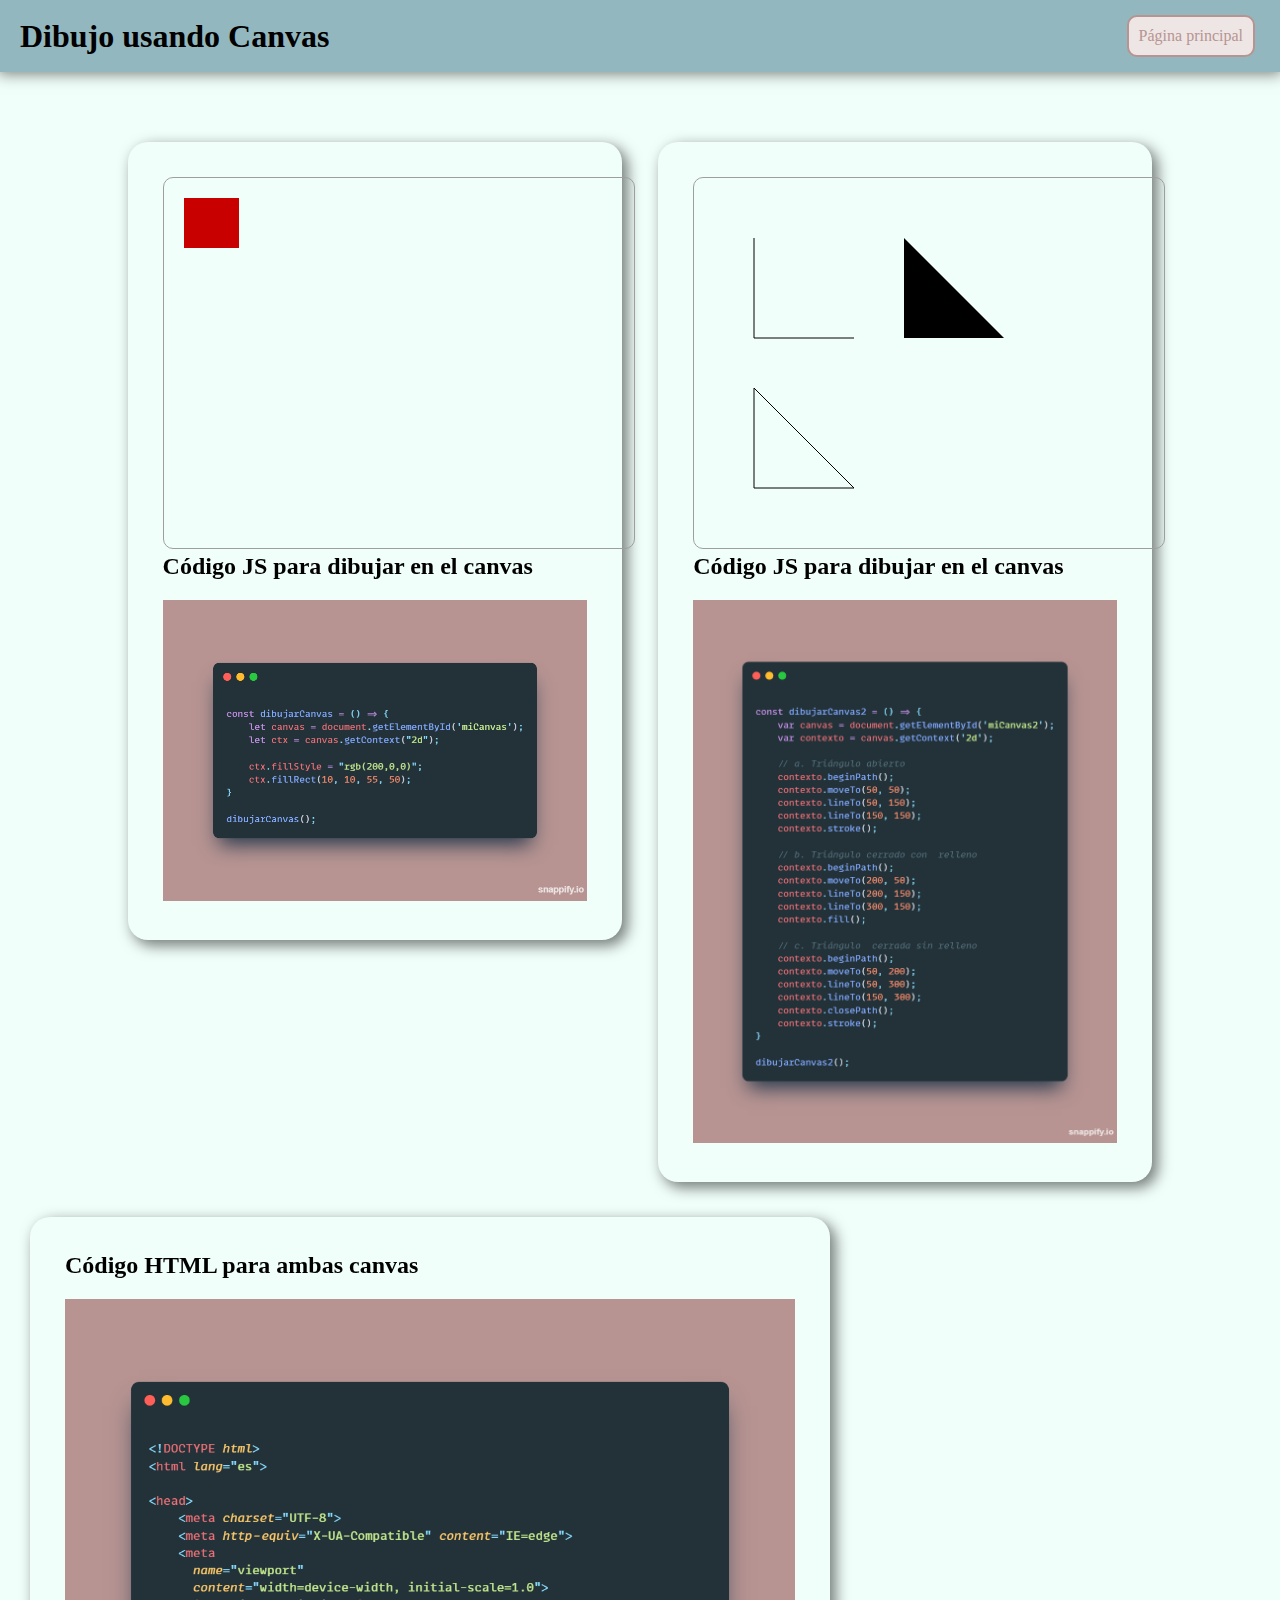
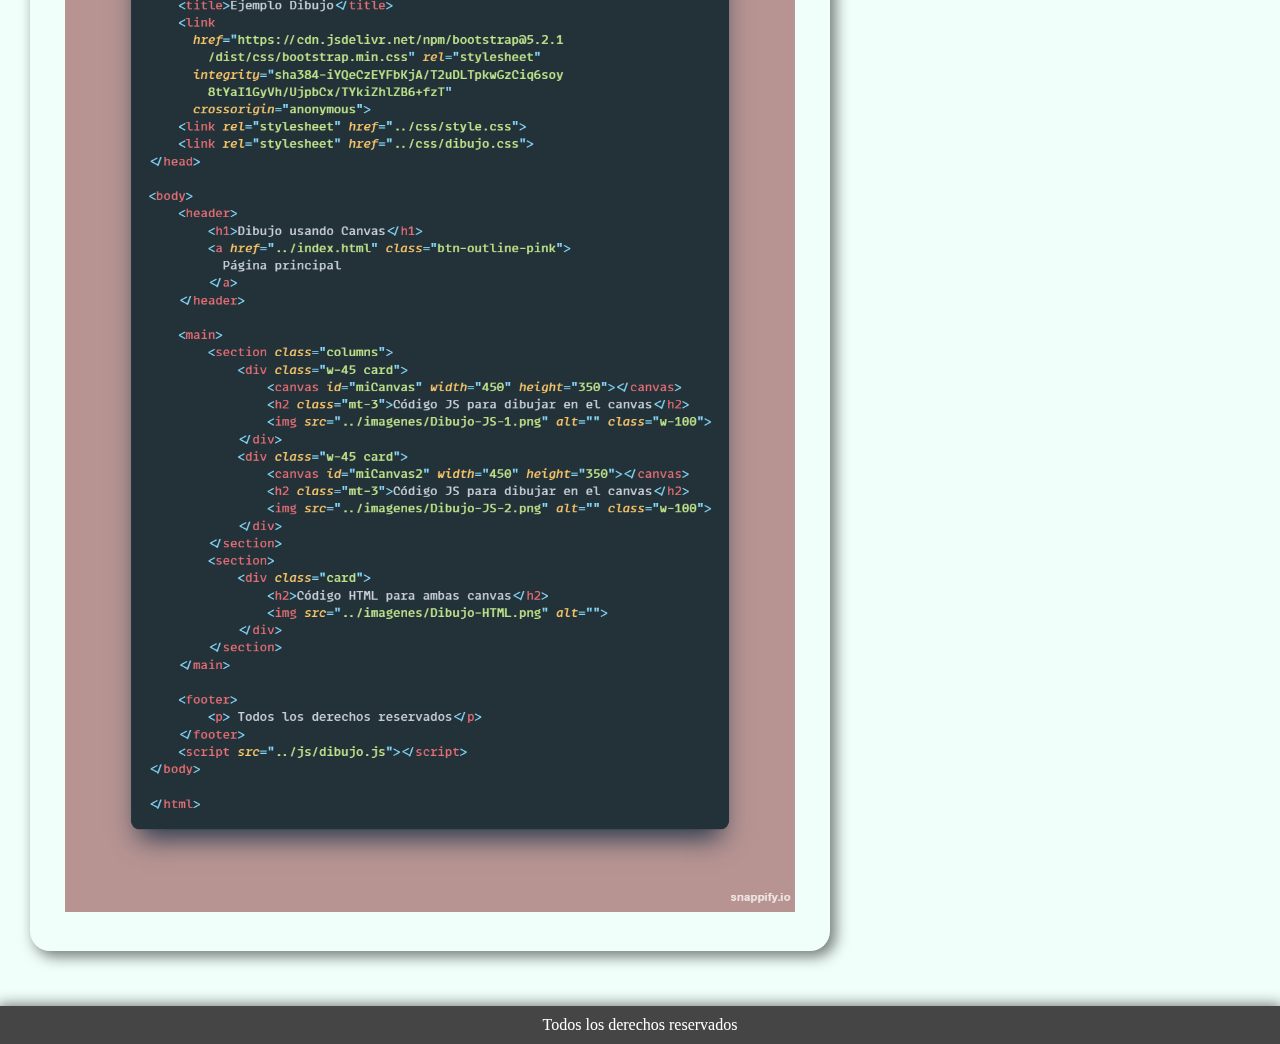
<file: canvas/dibujo.html>
<!DOCTYPE html>
<html lang="es">

<head>
    <meta charset="UTF-8">
    <meta http-equiv="X-UA-Compatible" content="IE=edge">
    <meta name="viewport" content="width=device-width, initial-scale=1.0">
    <title>Ejemplo Dibujo</title>
    <link href="https://cdn.jsdelivr.net/npm/bootstrap@5.2.1/dist/css/bootstrap.min.css" rel="stylesheet"
        integrity="sha384-iYQeCzEYFbKjA/T2uDLTpkwGzCiq6soy8tYaI1GyVh/UjpbCx/TYkiZhlZB6+fzT" crossorigin="anonymous">
    <link rel="stylesheet" href="../css/style.css">
    <link rel="stylesheet" href="../css/dibujo.css">
</head>

<body>
    <header>
        <h1>Dibujo usando Canvas</h1>
        <a href="../index.html" class="btn-outline-pink">Página principal</a>
    </header>

    <main>
        <section class="columns">
            <div class="w-45 card">
                <canvas id="miCanvas" width="450" height="350"></canvas>
                <h2 class="mt-3">Código JS para dibujar en el canvas</h2>
                <img src="../imagenes/Dibujo-JS-1.png" alt="" class="w-100">
            </div>
            <div class="w-45 card">
                <canvas id="miCanvas2" width="450" height="350"></canvas>
                <h2 class="mt-3">Código JS para dibujar en el canvas</h2>
                <img src="../imagenes/Dibujo-JS-2.png" alt="" class="w-100">
            </div>
        </section>
        <section>
            <div class="card">
                <h2>Código HTML para ambas canvas</h2>
                <img src="../imagenes/Dibujo-HTML.png" alt="">
            </div>
        </section>
    </main>

    <footer>
        <p> Todos los derechos reservados</p>
    </footer>
    <script src="../js/dibujo.js"></script>
</body>

</html>
</file>
<file: css/style.css>
*, *::after, *::before {
    box-sizing: border-box;
    padding: 0;
    margin: 0;
}

body {
    display: flex;
    flex-direction: column;
    background-color: #F1FFFA;
    min-height: 100vh;
    overflow-x: hidden;
    text-align: justify;
    align-items: center;
    justify-content: center;
}

header {
    padding: 10px 20px;
    width: 100%;
    background-color: #93B7BE;
    display: flex;
    justify-content: space-between;
    align-items: center;
    box-shadow: 0px 0px 14px 2px rgba(0, 0, 0, 0.5);
}

header h1 {
    max-width: 70%;
}

footer {
    background-color: #454545;
    text-align: center;
    color: #FFFFFF;
    padding: 10px 20px;
    width: 100%;
    box-shadow: 0px 0px 14px 2px rgba(0, 0, 0, 0.5);
}

main {
    width: 100vw;
    margin-top: 50px;
    padding: 20px 30px;
    display: flex;
    flex-direction: column;
    justify-content: center;
    align-items: center;
    flex: 1;
}

h2 {
    margin-bottom: 20px;
}

img{
    width: 100%;
}
section{
    width: 100%;
}

.highlight {
    color: #EA526F;
    text-decoration: underline;
}

.card {
    border-radius: 20px;
    padding: 35px;
    margin-bottom: 35px;
    width: 100%;
    max-width: 800px;
    box-shadow: 5px 5px 14px 1px rgba(0, 0, 0, 0.5);
}

.caption {
    color: #939393;
}

.accordion-button,
.accordion-button:not(.collapsed),
.accordion-button:focus {
    font-size: 18px;
    background-color: #d8c2c1;
    color: #FFFFFF;
    text-shadow: 2px 2px 4px rgba(0, 0, 0, 0.5);
    font-weight: bold;
    border: none;
    box-shadow: none;
}

.accordion-button:not(.collapsed)::after {
    background-image: var(--bs-accordion-btn-icon);
}

.accordion-body {
    background-color: #B794923C;
    padding-bottom: 30px;
    height: auto;
}

.accordion-body h4 {
    font-size: 15px;
    margin-bottom: 20px;
}

.btn-outline-pink {
    border: 2px solid #B79492;
    color: #B79492;
    padding: 10px;
    margin: 5px;
    border-radius: 10px;
    text-decoration: none;
    transition: 0.5s;
    background-color: #EEE6E5;
    height: 100%;
    text-align: center;
}

.btn-outline-pink:hover {
    color: #FFFFFF;
    background-color: #B79492;
}

.btn-container {
    display: flex;
    flex-wrap: wrap;
}

canvas {
    border: 1px solid #9e9e9e;
    border-radius: 10px;
    padding: 10px;
}

.max-w-500 {
    align-self: center;
    max-width: 500px;
}
</file>
<file: css/dibujo.css>
.columns {
    width: 90%;
    display: flex;
    flex-direction: row;
    flex-wrap: wrap;
    justify-content: space-evenly;
    align-items: flex-start;
}

.w-45{
    width: 45%;
}

@media screen and (max-width: 620px) {
    .w-45{
        width: 100%;
    }
}

@media screen and (min-width: 620px) and (max-width: 1000px) {
    .w-45{
        width: 90%;
    }
}
</file>
